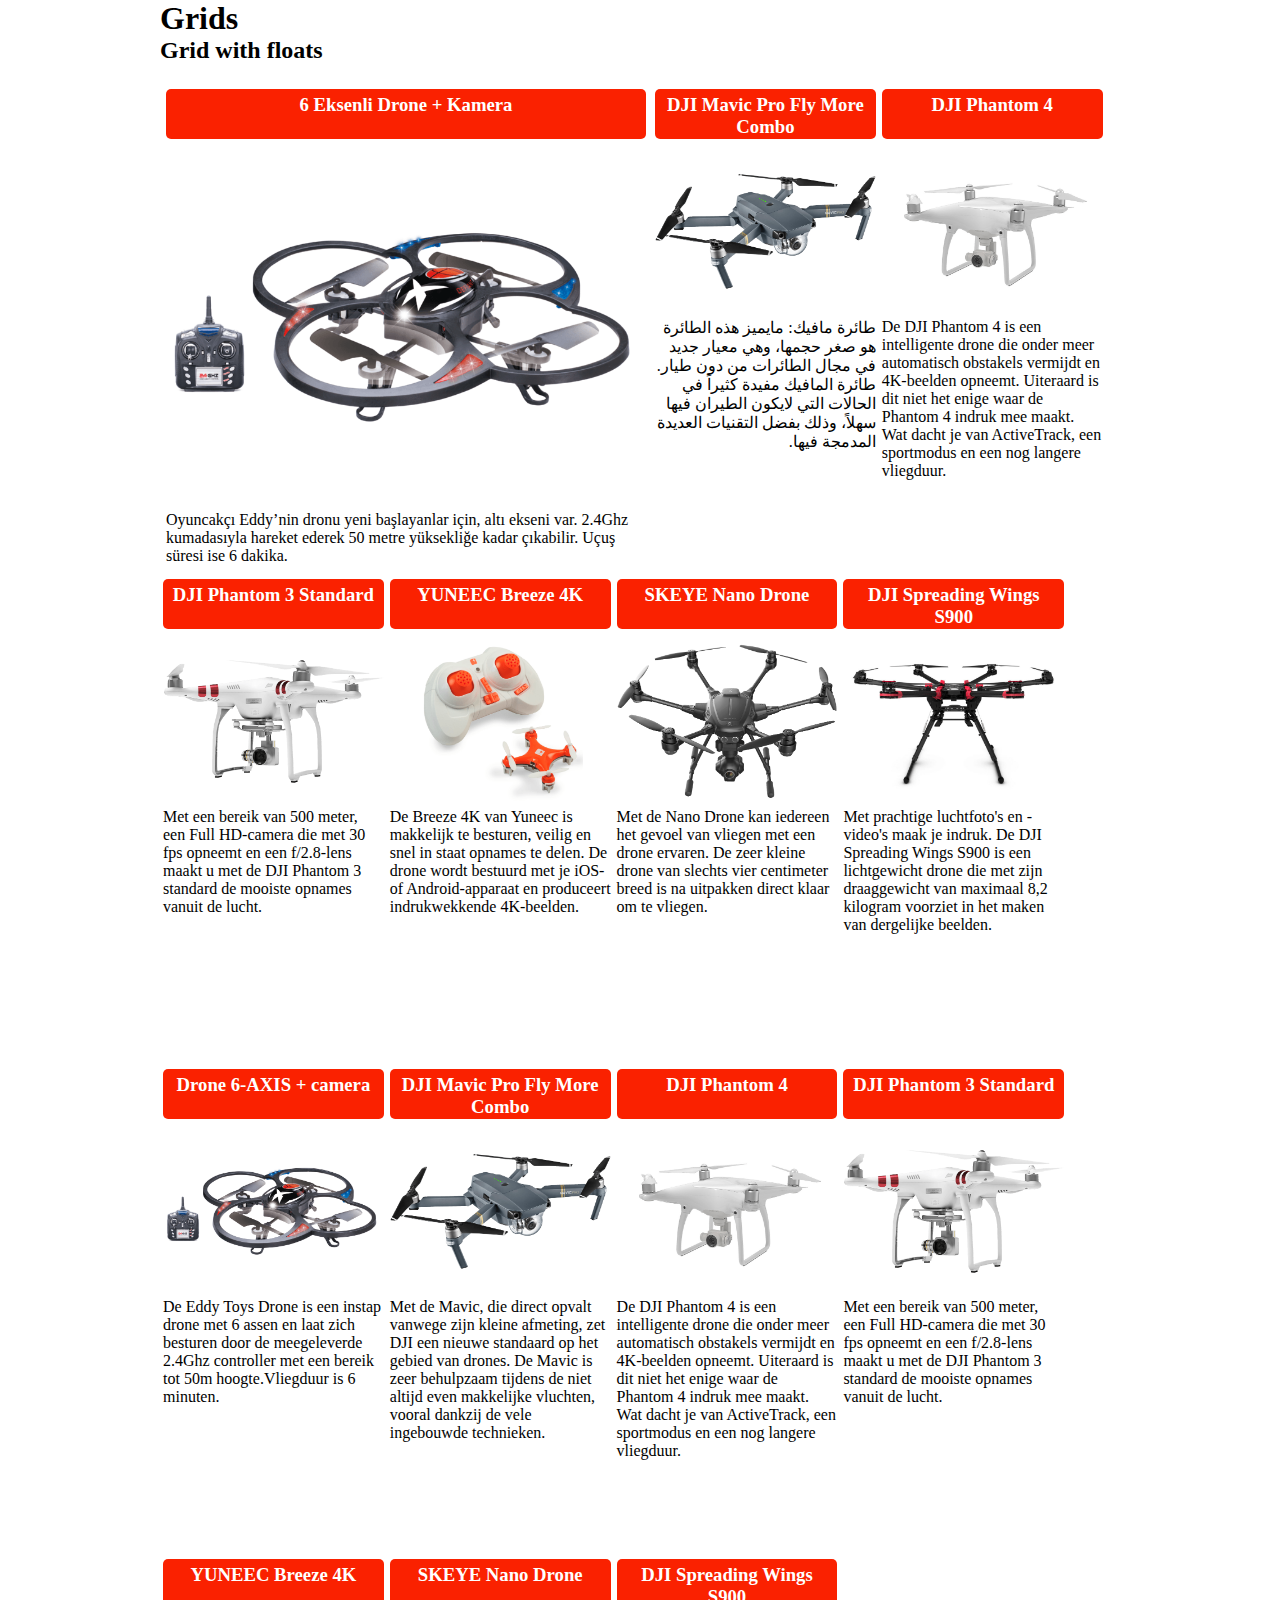
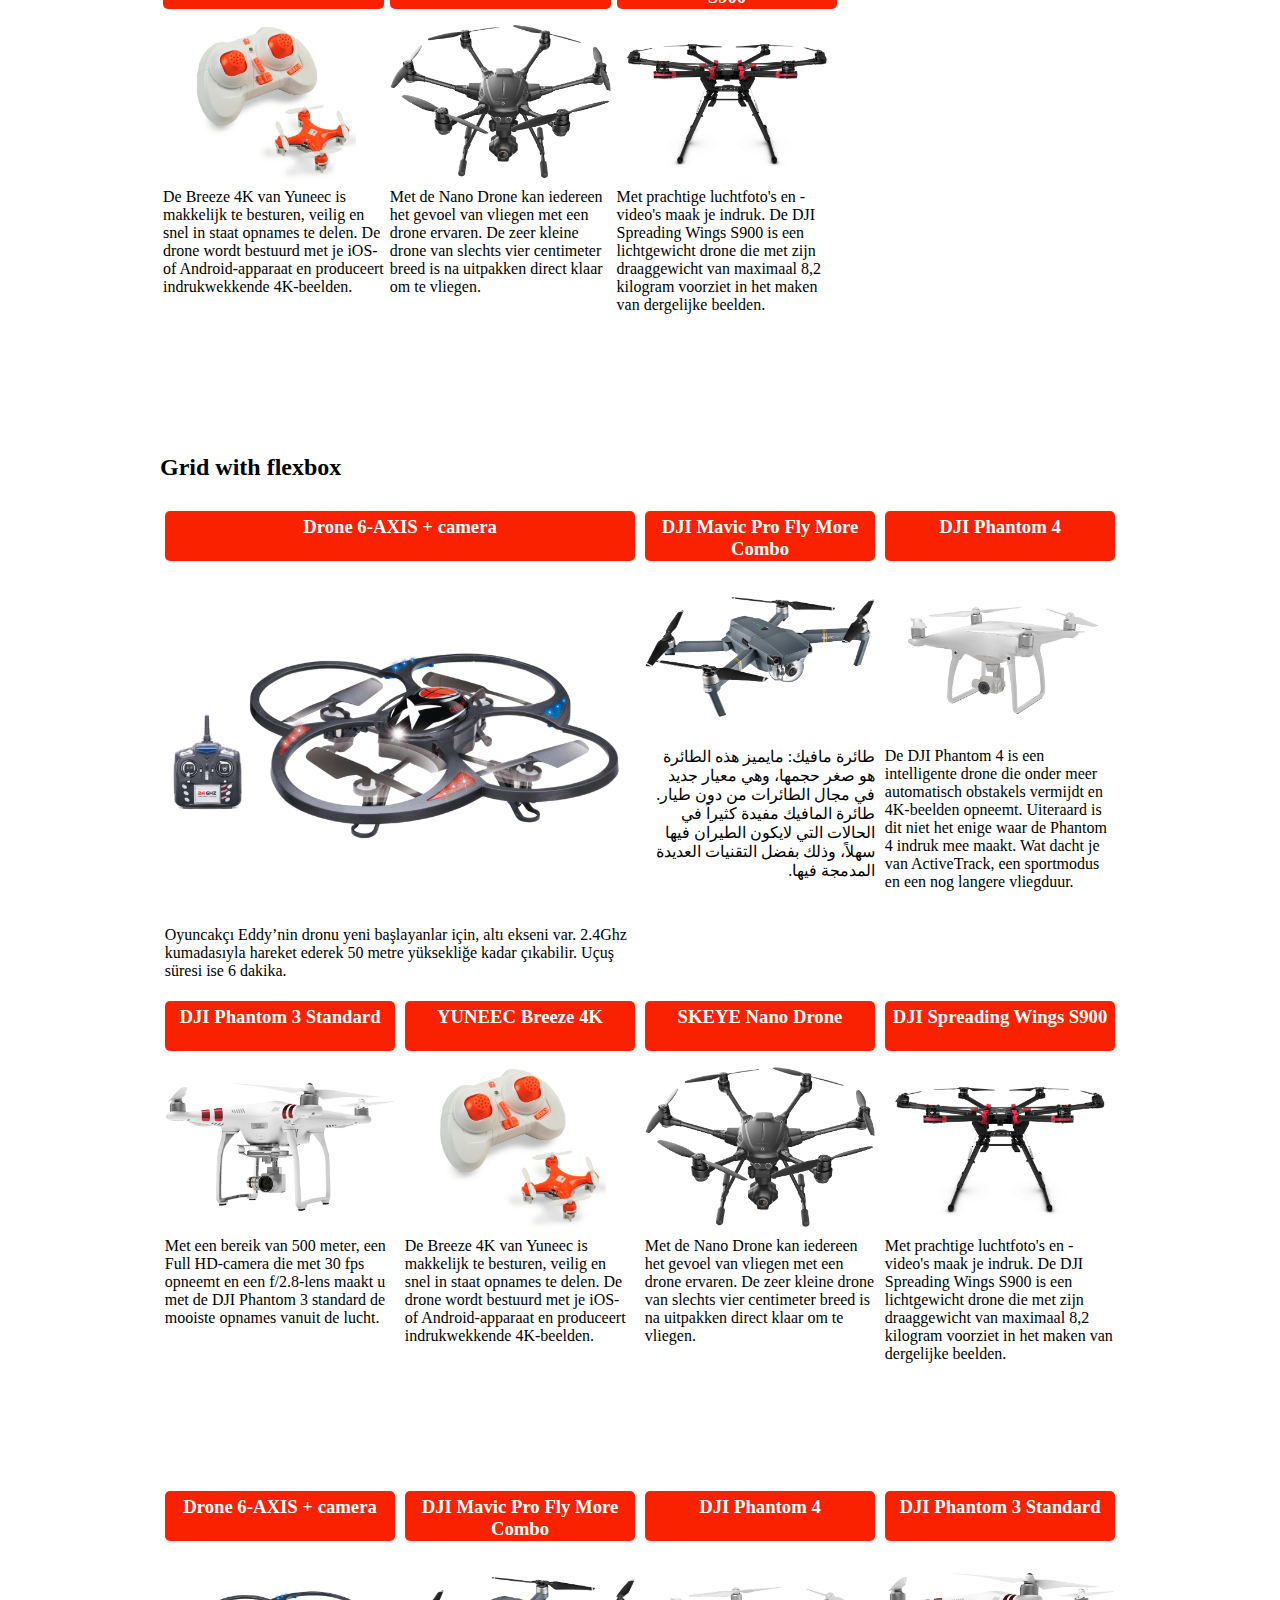
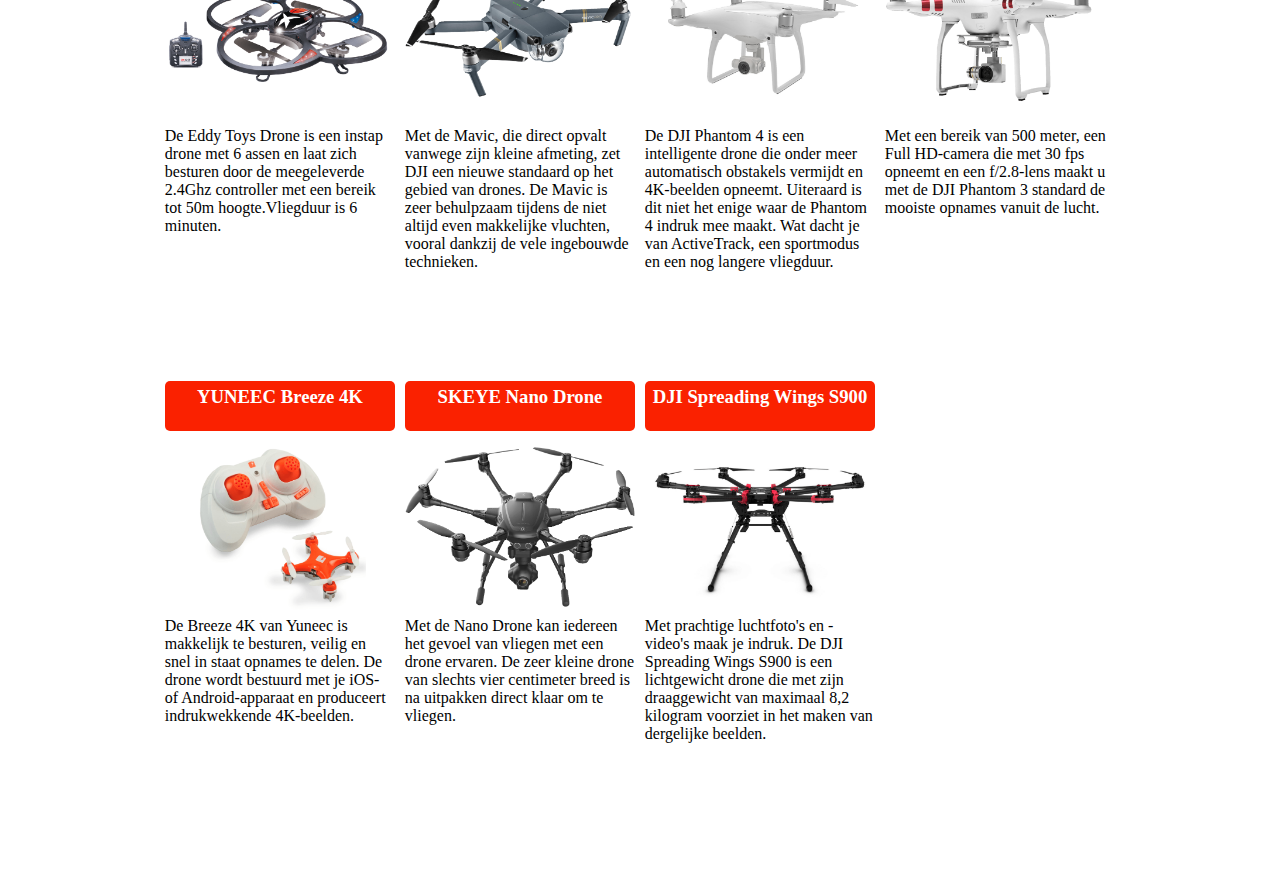
<file: week2/Homework2/index.html>
<!doctype html>
<html>

<head>
    <meta charset="utf-8">
    <meta name="viewport" content="width=device-width, initial-scale=1.0">
    <title>Grids</title>
    <link rel="stylesheet" href="style.css">
</head>

<body>
    <header>
        <h1>Grids</h1>
    </header>
    <main>
        <section>
            <h2>Grid with floats</h2>
            <ul id="grid-floats">
                <li id="first-item-float" class="grid-itemf">
                    <h3>6 Eksenli Drone + Kamera</h3>
                    <img src="images/drone1.png">
                    <p>Oyuncakçı Eddy’nin dronu yeni başlayanlar için, altı ekseni var. 2.4Ghz kumadasıyla hareket
                        ederek 50 metre yüksekliğe kadar çıkabilir. Uçuş süresi ise 6 dakika.</p>
                </li>
                <li id="second-item-float" class="grid-itemf">
                    <h3>DJI Mavic Pro Fly More Combo</h3>
                    <img src="images/drone2.png">
                    <p dir="rtl">طائرة مافيك: مايميز هذه الطائرة هو صغر حجمها، وهي معيار جديد في مجال الطائرات من دون
                        طيار. طائرة المافيك مفيدة كثيراً في الحالات التي لايكون الطيران فيها سهلاً، وذلك بفضل التقنيات
                        العديدة المدمجة فيها.</p>
                </li>
                <li class="grid-itemf">
                    <h3>DJI Phantom 4</h3>
                    <img src="images/drone3.png">
                    <p>De DJI Phantom 4 is een intelligente drone die onder meer automatisch obstakels vermijdt en
                        4K-beelden opneemt. Uiteraard is dit niet het enige waar de Phantom 4 indruk mee maakt. Wat
                        dacht je van ActiveTrack, een sportmodus en een nog langere vliegduur.</p>
                </li>
                <li class="grid-itemf" id="cuarto">
                    <h3>DJI Phantom 3 Standard</h3>
                    <img src="images/drone4.png">
                    <p>Met een bereik van 500 meter, een Full HD-camera die met 30 fps opneemt en een f/2.8-lens maakt u
                        met de DJI Phantom 3 standard de mooiste opnames vanuit de lucht.</p>
                </li>
                <li class="grid-itemf">
                    <h3>YUNEEC Breeze 4K</h3>
                    <img src="images/drone5.png">
                    <p>De Breeze 4K van Yuneec is makkelijk te besturen, veilig en snel in staat opnames te delen. De
                        drone wordt bestuurd met je iOS- of Android-apparaat en produceert indrukwekkende 4K-beelden.
                    </p>
                </li>
                <li class="grid-itemf">
                    <h3>SKEYE Nano Drone</h3>
                    <img src="images/drone6.png">
                    <p>Met de Nano Drone kan iedereen het gevoel van vliegen met een drone ervaren. De zeer kleine drone
                        van slechts vier centimeter breed is na uitpakken direct klaar om te vliegen.</p>
                </li>
                <li class="grid-itemf">
                    <h3>DJI Spreading Wings S900</h3>
                    <img src="images/drone7.png">
                    <p>Met prachtige luchtfoto's en -video's maak je indruk. De DJI Spreading Wings S900 is een
                        lichtgewicht drone die met zijn draaggewicht van maximaal 8,2 kilogram voorziet in het maken van
                        dergelijke beelden.</p>
                </li>
                <li class="grid-itemf">
                    <h3>Drone 6-AXIS + camera</h3>
                    <img src="images/drone1.png">
                    <p>De Eddy Toys Drone is een instap drone met 6 assen en laat zich besturen door de meegeleverde
                        2.4Ghz controller met een bereik tot 50m hoogte.Vliegduur is 6 minuten.</p>
                </li>
                <li class="grid-itemf">
                    <h3>DJI Mavic Pro Fly More Combo</h3>
                    <img src="images/drone2.png">
                    <p>Met de Mavic, die direct opvalt vanwege zijn kleine afmeting, zet DJI een nieuwe standaard op het
                        gebied van drones. De Mavic is zeer behulpzaam tijdens de niet altijd even makkelijke vluchten,
                        vooral dankzij de vele ingebouwde technieken.</p>
                </li>
                <li class="grid-itemf">
                    <h3>DJI Phantom 4</h3>
                    <img src="images/drone3.png">
                    <p>De DJI Phantom 4 is een intelligente drone die onder meer automatisch obstakels vermijdt en
                        4K-beelden opneemt. Uiteraard is dit niet het enige waar de Phantom 4 indruk mee maakt. Wat
                        dacht je van ActiveTrack, een sportmodus en een nog langere vliegduur.</p>
                </li>
                <li class="grid-itemf">
                    <h3>DJI Phantom 3 Standard</h3>
                    <img src="images/drone4.png">
                    <p>Met een bereik van 500 meter, een Full HD-camera die met 30 fps opneemt en een f/2.8-lens maakt u
                        met de DJI Phantom 3 standard de mooiste opnames vanuit de lucht.</p>
                </li>
                <li class="grid-itemf">
                    <h3>YUNEEC Breeze 4K</h3>
                    <img src="images/drone5.png">
                    <p>De Breeze 4K van Yuneec is makkelijk te besturen, veilig en snel in staat opnames te delen. De
                        drone wordt bestuurd met je iOS- of Android-apparaat en produceert indrukwekkende 4K-beelden.
                    </p>
                </li>
                <li class="grid-itemf">
                    <h3>SKEYE Nano Drone</h3>
                    <img src="images/drone6.png">
                    <p>Met de Nano Drone kan iedereen het gevoel van vliegen met een drone ervaren. De zeer kleine drone
                        van slechts vier centimeter breed is na uitpakken direct klaar om te vliegen.</p>
                </li>
                <li class="grid-itemf">
                    <h3>DJI Spreading Wings S900</h3>
                    <img src="images/drone7.png">
                    <p>Met prachtige luchtfoto's en -video's maak je indruk. De DJI Spreading Wings S900 is een
                        lichtgewicht drone die met zijn draaggewicht van maximaal 8,2 kilogram voorziet in het maken van
                        dergelijke beelden.</p>
                </li>
                <li class="grid-item">
                </li>

                </li>
            </ul>

        </section>
        <section>
            <h2>Grid with flexbox</h2>
            <ul id="grid-flex">
                <li id="first-item-flex" class="grid-item">
                    <h3>Drone 6-AXIS + camera</h3>
                    <img src="images/drone1.png">
                    <p>Oyuncakçı Eddy’nin dronu yeni başlayanlar için, altı ekseni var. 2.4Ghz kumadasıyla hareket
                        ederek 50 metre yüksekliğe kadar çıkabilir. Uçuş süresi ise 6 dakika.</p>
                </li>
                <li id="second-item-flex" class="grid-item">
                    <h3>DJI Mavic Pro Fly More Combo</h3>
                    <img src="images/drone2.png">
                    <p dir="rtl">طائرة مافيك: مايميز هذه الطائرة هو صغر حجمها، وهي معيار جديد في مجال الطائرات من دون
                        طيار. طائرة المافيك مفيدة كثيراً في الحالات التي لايكون الطيران فيها سهلاً، وذلك بفضل التقنيات
                        العديدة المدمجة فيها.</p>
                </li>
                <li class="grid-item">
                    <h3>DJI Phantom 4</h3>
                    <img src="images/drone3.png">
                    <p>De DJI Phantom 4 is een intelligente drone die onder meer automatisch obstakels vermijdt en
                        4K-beelden opneemt. Uiteraard is dit niet het enige waar de Phantom 4 indruk mee maakt. Wat
                        dacht je van ActiveTrack, een sportmodus en een nog langere vliegduur.</p>
                </li>
                <li class="grid-item">
                    <h3>DJI Phantom 3 Standard</h3>
                    <img src="images/drone4.png">
                    <p>Met een bereik van 500 meter, een Full HD-camera die met 30 fps opneemt en een f/2.8-lens maakt u
                        met de DJI Phantom 3 standard de mooiste opnames vanuit de lucht.</p>
                </li>
                <li class="grid-item">
                    <h3>YUNEEC Breeze 4K</h3>
                    <img src="images/drone5.png">
                    <p>De Breeze 4K van Yuneec is makkelijk te besturen, veilig en snel in staat opnames te delen. De
                        drone wordt bestuurd met je iOS- of Android-apparaat en produceert indrukwekkende 4K-beelden.
                    </p>
                </li>
                <li class="grid-item">
                    <h3>SKEYE Nano Drone</h3>
                    <img src="images/drone6.png">
                    <p>Met de Nano Drone kan iedereen het gevoel van vliegen met een drone ervaren. De zeer kleine drone
                        van slechts vier centimeter breed is na uitpakken direct klaar om te vliegen.</p>
                </li>
                <li class="grid-item">
                    <h3>DJI Spreading Wings S900</h3>
                    <img src="images/drone7.png">
                    <p>Met prachtige luchtfoto's en -video's maak je indruk. De DJI Spreading Wings S900 is een
                        lichtgewicht drone die met zijn draaggewicht van maximaal 8,2 kilogram voorziet in het maken van
                        dergelijke beelden.</p>
                </li>
                <li class="grid-item">
                    <h3>Drone 6-AXIS + camera</h3>
                    <img src="images/drone1.png">
                    <p>De Eddy Toys Drone is een instap drone met 6 assen en laat zich besturen door de meegeleverde
                        2.4Ghz controller met een bereik tot 50m hoogte.Vliegduur is 6 minuten.</p>
                </li>
                <li class="grid-item">
                    <h3>DJI Mavic Pro Fly More Combo</h3>
                    <img src="images/drone2.png">
                    <p>Met de Mavic, die direct opvalt vanwege zijn kleine afmeting, zet DJI een nieuwe standaard op het
                        gebied van drones. De Mavic is zeer behulpzaam tijdens de niet altijd even makkelijke vluchten,
                        vooral dankzij de vele ingebouwde technieken.</p>
                </li>
                <li class="grid-item">
                    <h3>DJI Phantom 4</h3>
                    <img src="images/drone3.png">
                    <p>De DJI Phantom 4 is een intelligente drone die onder meer automatisch obstakels vermijdt en
                        4K-beelden opneemt. Uiteraard is dit niet het enige waar de Phantom 4 indruk mee maakt. Wat
                        dacht je van ActiveTrack, een sportmodus en een nog langere vliegduur.</p>
                </li>
                <li class="grid-item">
                    <h3>DJI Phantom 3 Standard</h3>
                    <img src="images/drone4.png">
                    <p>Met een bereik van 500 meter, een Full HD-camera die met 30 fps opneemt en een f/2.8-lens maakt u
                        met de DJI Phantom 3 standard de mooiste opnames vanuit de lucht.</p>
                </li>
                <li class="grid-item">
                    <h3>YUNEEC Breeze 4K</h3>
                    <img src="images/drone5.png">
                    <p>De Breeze 4K van Yuneec is makkelijk te besturen, veilig en snel in staat opnames te delen. De
                        drone wordt bestuurd met je iOS- of Android-apparaat en produceert indrukwekkende 4K-beelden.
                    </p>
                </li>
                <li class="grid-item">
                    <h3>SKEYE Nano Drone</h3>
                    <img src="images/drone6.png">
                    <p>Met de Nano Drone kan iedereen het gevoel van vliegen met een drone ervaren. De zeer kleine drone
                        van slechts vier centimeter breed is na uitpakken direct klaar om te vliegen.</p>
                </li>
                <li class="grid-item">
                    <h3>DJI Spreading Wings S900</h3>
                    <img src="images/drone7.png">
                    <p>Met prachtige luchtfoto's en -video's maak je indruk. De DJI Spreading Wings S900 is een
                        lichtgewicht drone die met zijn draaggewicht van maximaal 8,2 kilogram voorziet in het maken van
                        dergelijke beelden.</p>
                </li>
                <li class="grid-item">

                </li>

            </ul>
        </section>
    </main>
</body>

</html>
</file>
<file: week2/Homework2/style.css>
*{
    margin:0;
    padding:0;
    box-sizing: border-box;
}

body{
    margin:0 auto;
    max-width: 960px;
}


ul {
    list-style-type: none;
    margin: 0;
    padding: 0;
  }

img{
    width: 100%;
}



h3{
    height: 50px;
    background-color:#fa2100;
    color: white;
    text-align: center;
    padding: 5px;
    border-radius:5px;
    margin-bottom: 10px;
   
}


/****************

FLOAT Styles

****************/

#first-item-float{
    float:left;
    width: 97%;
}

#grid-floats{
    overflow: hidden;
    margin: 15px 0;
}

.grid-itemf{
    float:left;
    width:47%;
    height: 415px;
    margin: 25px 4px;
    
    
}




/****************

FLEXBOX Styles

*****************/

#grid-flex{
    display:flex;
    flex-wrap:wrap;
    justify-content: space-around;
    margin: 20px 0;
}



.grid-item{
    flex-basis: 45%;
    height: 415px;
    
}

#first-item-flex{
    flex-basis: 95%;
    height: 450px;
}

/******************

Media Queries

********************/

@media only screen and (min-width: 464px) and (max-width: 960px) {

    /*Floats*/
    
    #first-item-float{
        float:left;
        width: 47%;
        height: 470px;
        margin:6px;
    }

    #second-item-float{
        float:left;
        width:47%;
        height: 470px;
        margin: 6px;
    }

    .grid-itemf{
        float:left;
        width:31%;
        height: 470px;
        margin: 5px;
        
        
    }



    /*Flex Box*/
    #first-item-flex{
        flex-basis: 47%;
        height: 47px;
    }
    #second-item-flex{
        flex-basis:47%;
        height: 470px;
    }
    .grid-item{
        flex-basis:32%;
        height: 470px;
    }

  }

  /* Desktop Styles */
@media only screen and (min-width: 961px) {
    
  /*Floats*/

#cuarto{
    clear:left;
}
  #first-item-float{
    float:left;
    width: 50%;
    height: 470px;
    margin: 10px 6px;
}

.grid-itemf{
    float:left;
    width:23%;
    height: 470px;
    margin: 10px 3px;
    
    
    
}


/*Flex Box*/
#first-item-flex{
    flex-basis: 49%;
    height: 47px;
    margin: 10px 0;
}

.grid-item{
    flex-basis:24%;
    height: 470px;
    margin: 10px 0;
}

}
</file>
